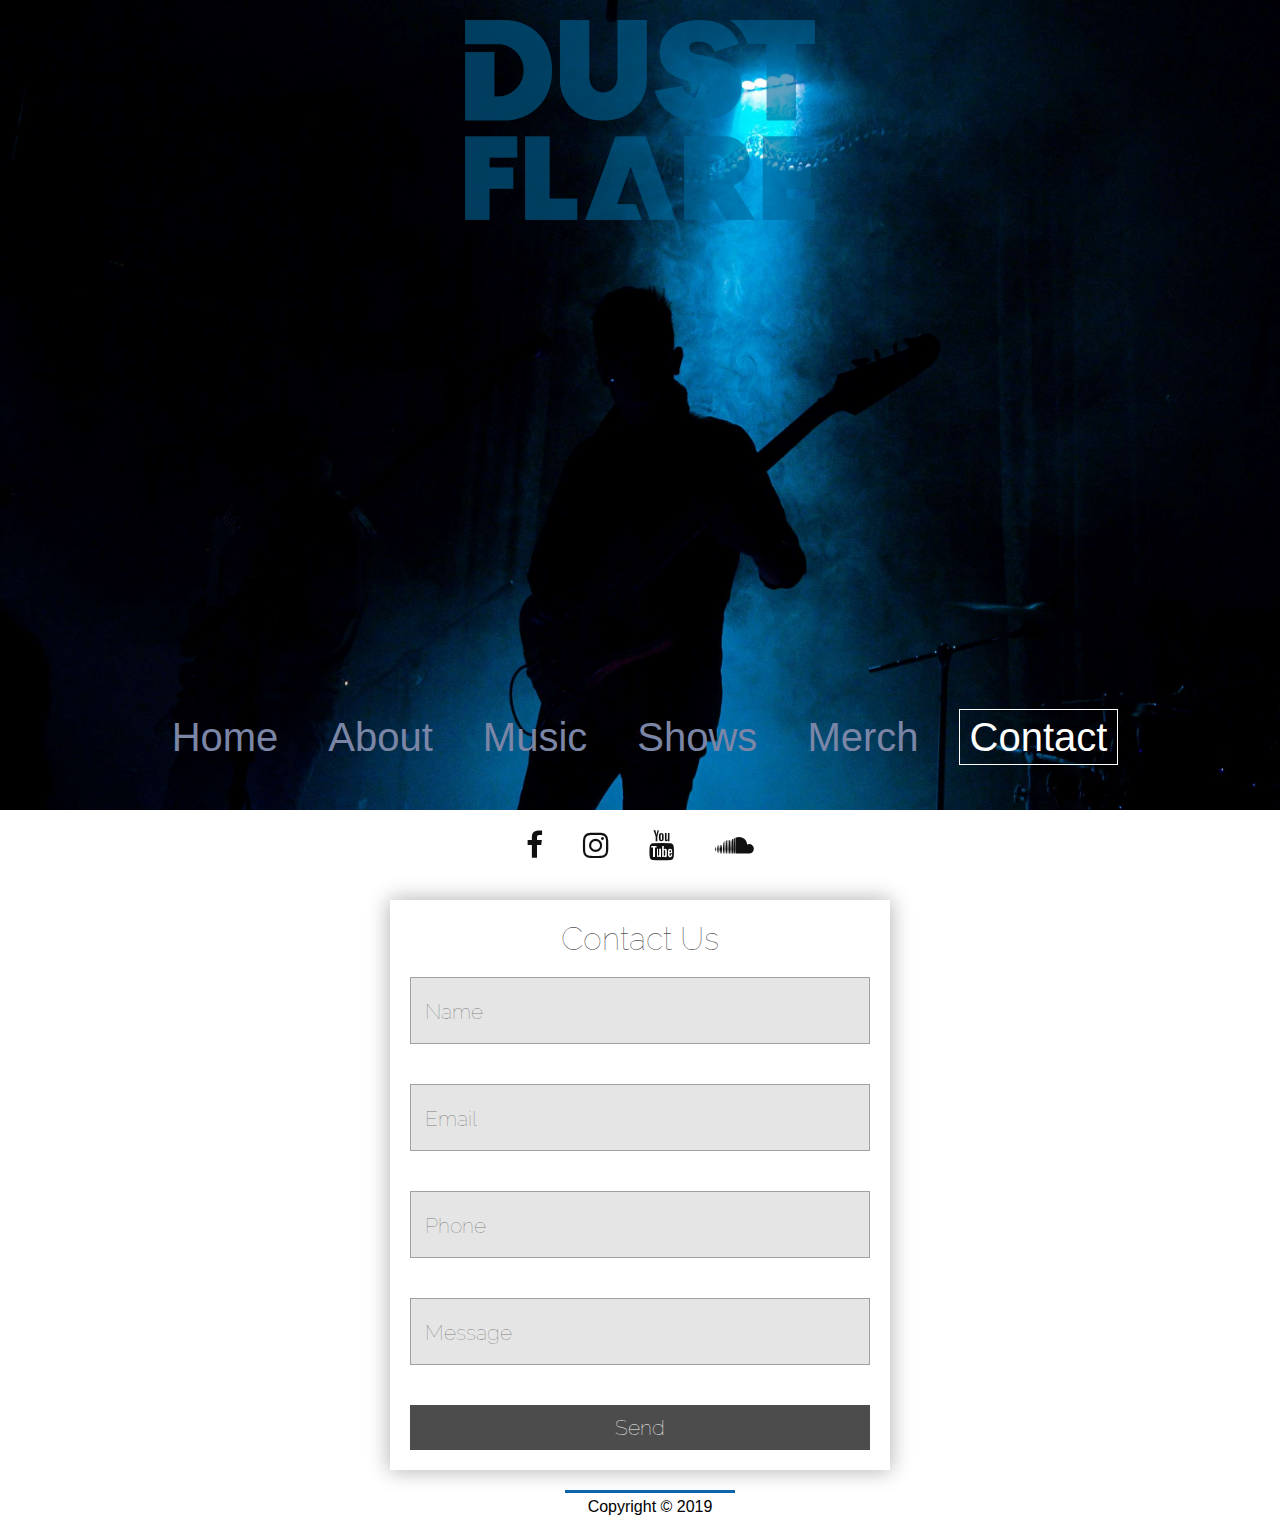
<file: contact.html>
<!DOCTYPE html>
<html lang="en">
   <head>
      <meta charset="UTF-8" />
      <meta name="viewport" content="width=device-width, initial-scale=1.0" />
      <meta http-equiv="X-UA-Compatible" content="ie=edge" />
      <title>Contact</title>
      <link rel="stylesheet" href="/CSS/style-header.css" />
      <link rel="stylesheet" href="https://stackpath.bootstrapcdn.com/font-awesome/4.7.0/css/font-awesome.min.css" />
      <link rel="stylesheet" href="/CSS/style-contact.css" />
   </head>

   <body>
      <div class="header-container">
         <div class="logo-header">
            <img src="/Images/LogoDust.png" alt="Logo Dust Flare" />
         </div>
         <div class="menu-header">
            <ul>
               <li><a href="/index.html">Home</a></li>
               <li><a href="/about.html">About</a></li>
               <li><a href="/music.html">Music</a></li>
               <li><a href="/shows.html">Shows</a></li>
               <li><a href="/merch.html">Merch</a></li>
               <li><a href="/contact.html">Contact</a></li>
            </ul>
         </div>
      </div>

      <div class="social-links">
         <ul>
            <li>
               <a href="https://www.facebook.com/DustFlareMusic/" target="_blank"><i class="fa fa-facebook"></i></a>
            </li>
            <li>
               <a href="https://www.instagram.com/dustflare_/" target="_blank"><i class="fa fa-instagram"></i></a>
            </li>
            <li>
               <a href="https://www.youtube.com/channel/UCu7zxY98g6qiISAh9zrGxjg" target="_blank">
                  <i class="fa fa-youtube"></i>
               </a>
            </li>
            <li>
               <a href="https://soundcloud.com/dustflaremusic" target="_blank"><i class="fa fa-soundcloud"></i></a>
            </li>
         </ul>
      </div>
      <form class="formulario">
         <h1 id="titulo">Contact Us</h1>
         <input type="text" class="formulario-input" />
         <label for="" class="formulario-label">Name</label>
         <input type="email" class="formulario-input" />
         <label for="" class="formulario-label">Email</label>
         <input type="number" class="formulario-input" />
         <label for="" class="formulario-label">Phone</label>
         <input type="text" class="formulario-input" />
         <label for="" class="formulario-label">Message</label>
         <input type="submit" class="formulario-submit" value="Send" />
      </form>
      <div class="copyright">
         <p id="copyright">Copyright &copy; 2019</p>
      </div>
      <script src="/JS/contact.js"></script>
   </body>
</html>
</file>
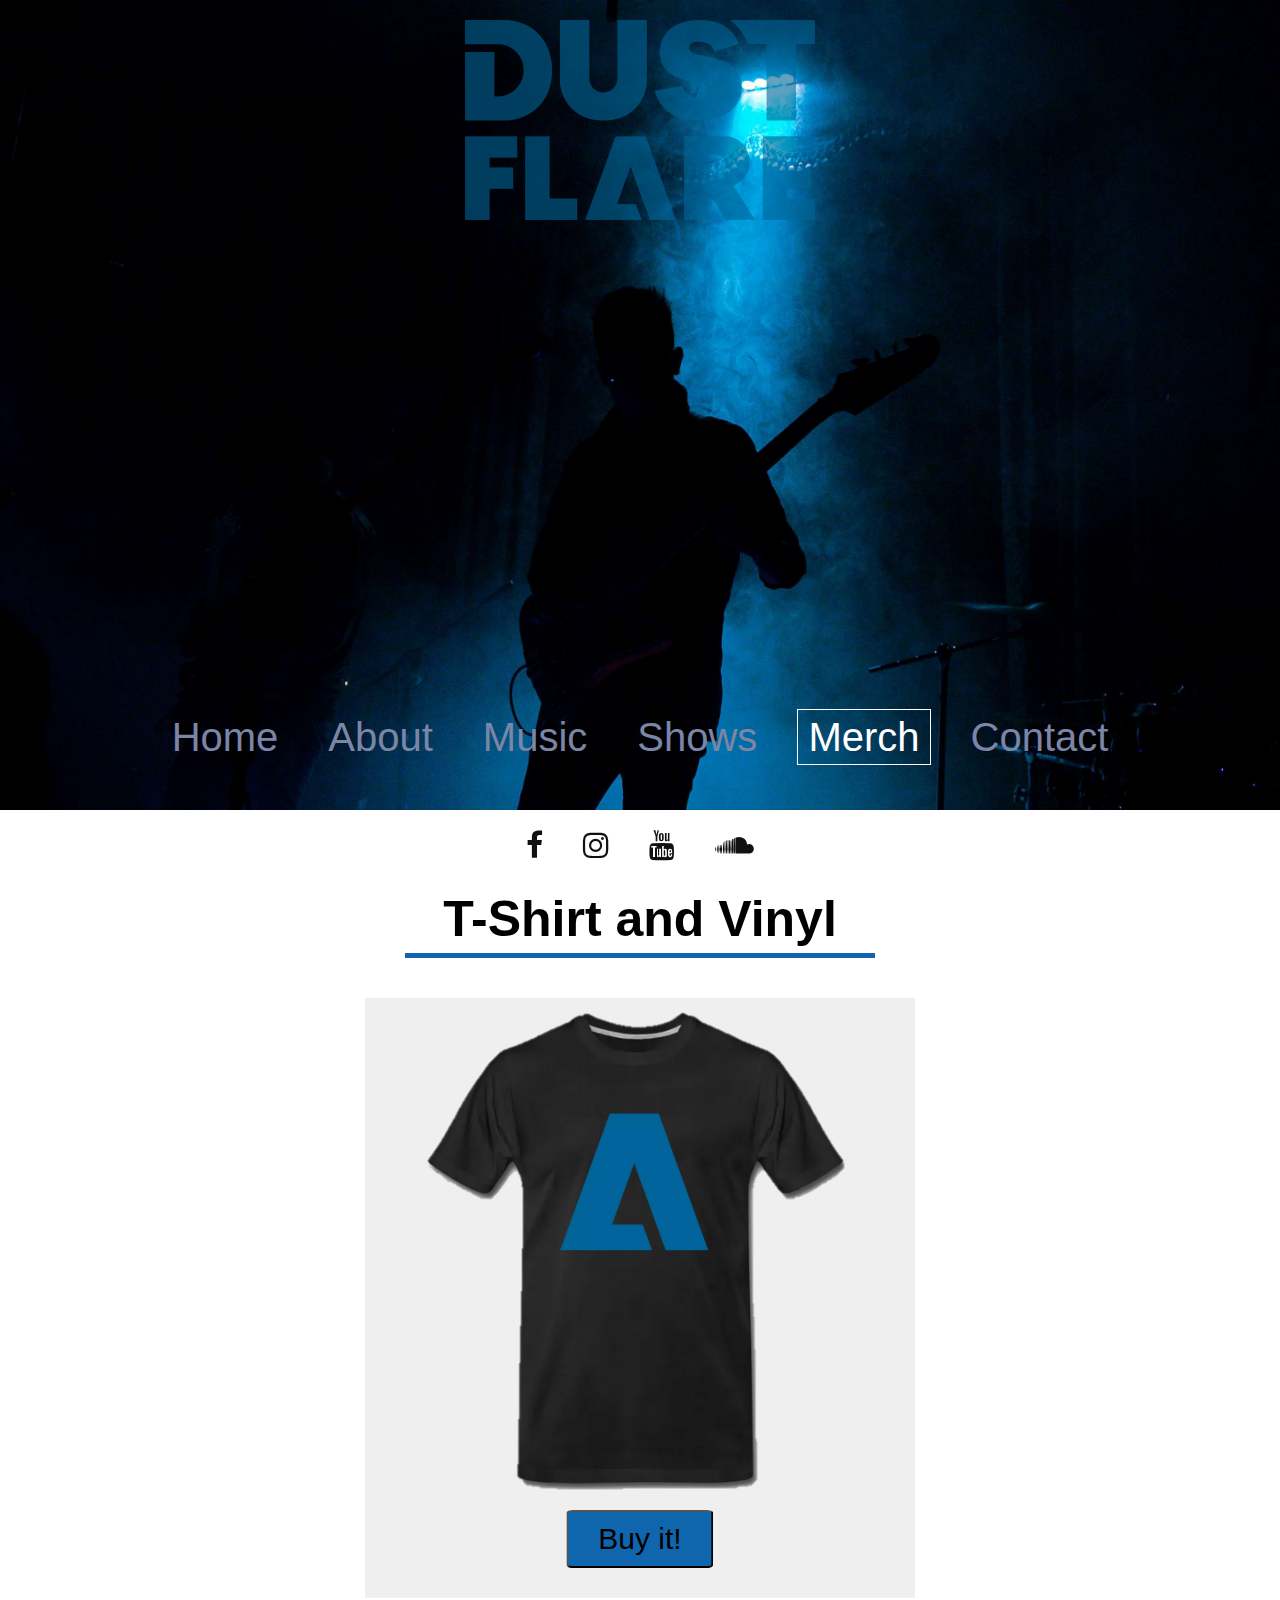
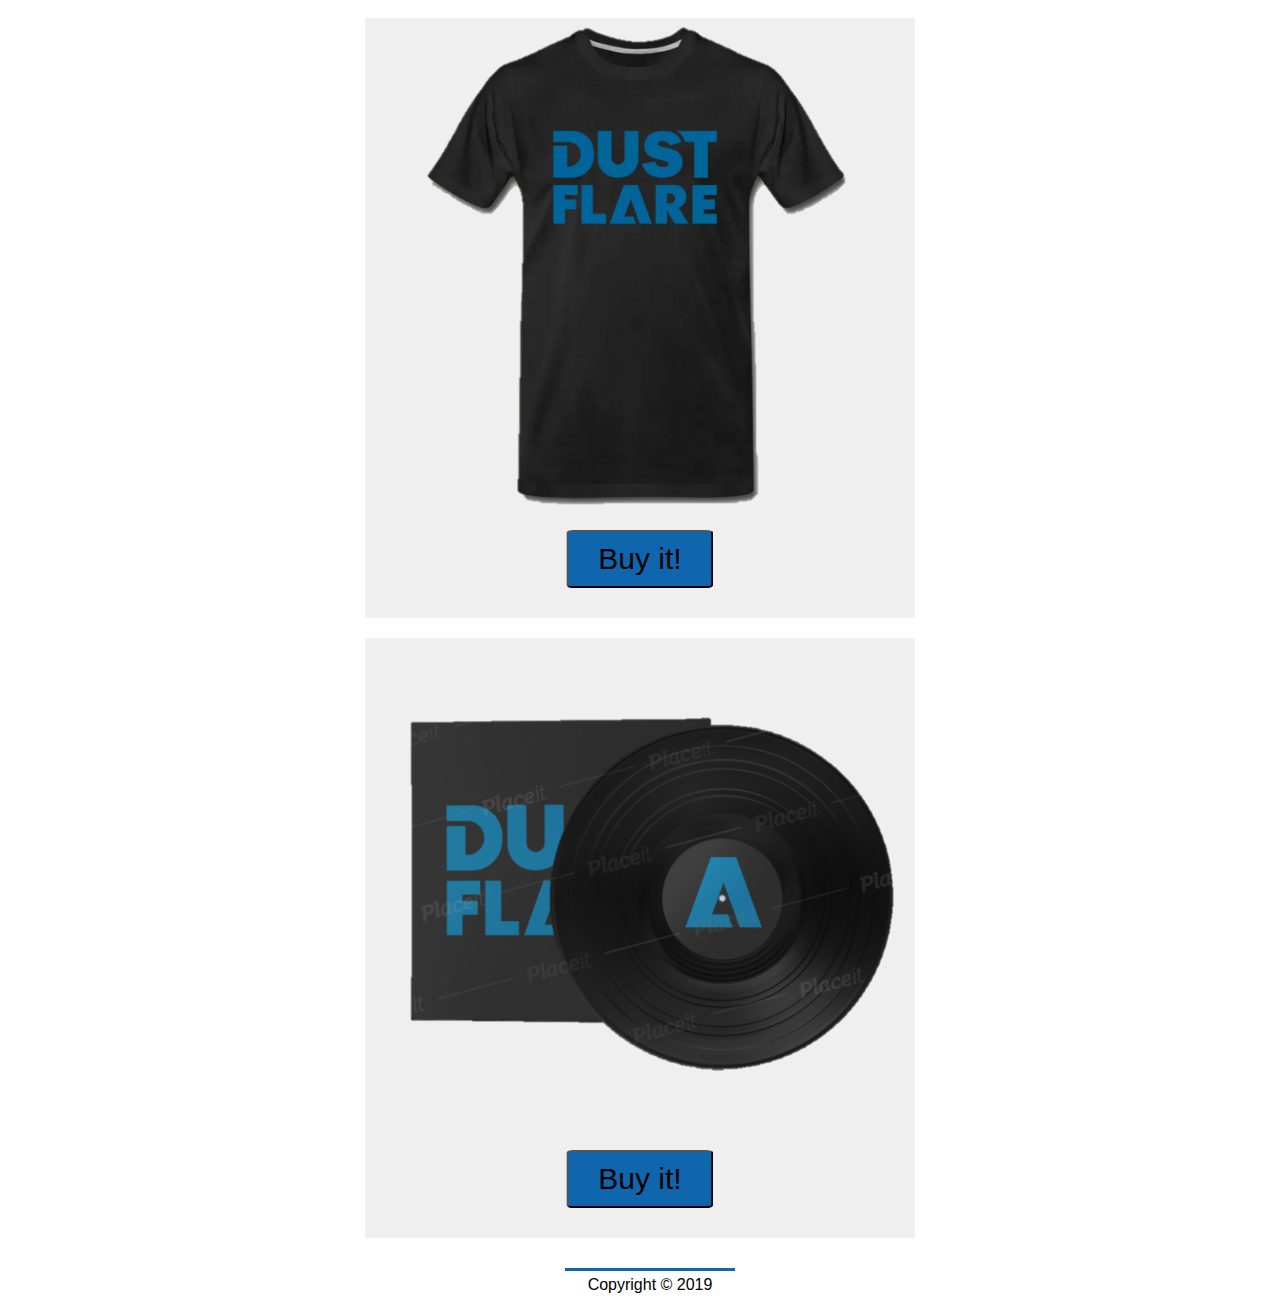
<file: merch.html>
<!DOCTYPE html>
<html lang="en">
  <head>
    <meta charset="UTF-8" />
    <meta name="viewport" content="width=device-width, initial-scale=1.0" />
    <meta http-equiv="X-UA-Compatible" content="ie=edge" />
    <title>Merch</title>
    <link rel="stylesheet" href="/CSS/style-header.css" />
    <link rel="stylesheet" href="/CSS/style-merch.css" />
    <link
      rel="stylesheet"
      href="https://stackpath.bootstrapcdn.com/font-awesome/4.7.0/css/font-awesome.min.css"
    />
  </head>

  <body>
    <section id="header">
      <div class="header-container">
        <div class="logo-header">
          <img src="/Images//LogoDust.png" alt="Logo Dust Flare" />
        </div>
        <div class="menu-header">
          <ul>
            <li><a href="/index.html">Home</a></li>
            <li><a href="/about.html">About</a></li>
            <li><a href="/music.html">Music</a></li>
            <li><a href="/shows.html">Shows</a></li>
            <li><a href="/merch.html">Merch</a></li>
            <li><a href="/contact.html">Contact</a></li>
          </ul>
        </div>
      </div>

      <div class="social-links">
        <ul>
          <li>
            <a href="https://www.facebook.com/DustFlareMusic/" target="_blank"
              ><i class="fa fa-facebook"></i
            ></a>
          </li>
          <li>
            <a href="https://www.instagram.com/dustflare_/" target="_blank"
              ><i class="fa fa-instagram"></i
            ></a>
          </li>
          <li>
            <a
              href="https://www.youtube.com/channel/UCu7zxY98g6qiISAh9zrGxjg"
              target="_blank"
              ><i class="fa fa-youtube"></i
            ></a>
          </li>
          <li>
            <a href="https://soundcloud.com/dustflaremusic" target="_blank"><i class="fa fa-soundcloud"></i></a>
          </li>
        </ul>
      </div>
    </section>
    <!-- Merch content -->
    <section class="merch">
      <h1>T-Shirt and Vinyl</h1>
      <div class="container">
        <div class="product" id="product-block">
          <img src="/Images/t-shirt-1.PNG" alt="Foto playera 1" />
          <button type="button">Buy it!</button>
          <div class="product-text">
            <p>
              Lorem ipsum dolor sit amet consectetur adipisicing elit.
              Quibusdam, animi dignissimos officia esse ipsam magnam. Optio
              voluptas aliquam deserunt corrupti!.
            </p>
          </div>
        </div>
        <div class="product">
          <img src="/Images/t-shirt-2.PNG" alt="Foto playera 1" />
          <button type="button">Buy it!</button>
          <div class="product-text">
            <p >
              Lorem ipsum dolor sit amet consectetur adipisicing elit.
              Quibusdam, animi dignissimos officia esse ipsam magnam. Optio
              voluptas aliquam deserunt corrupti!.
            </p>
          </div>
        </div>
        <div class="product">
          <img src="/Images/vinyl.PNG" id="img-vinyl" alt="Foto playera 1" />
          <button type="button">Buy it!</button>
          <div class="product-text" id="product3">
            <p>
              Lorem ipsum dolor sit amet consectetur adipisicing elit.
              Quibusdam, animi dignissimos officia esse ipsam magnam. Optio
              voluptas aliquam deserunt corrupti!.
            </p>
          </div>
        </div>
      </div>
    </section>

    <div class="copyright">
      <p id="copyright">Copyright &copy; 2019</p>
    </div>
    <script src="/JS/merch.js"></script>
  </body>
</html>
</file>
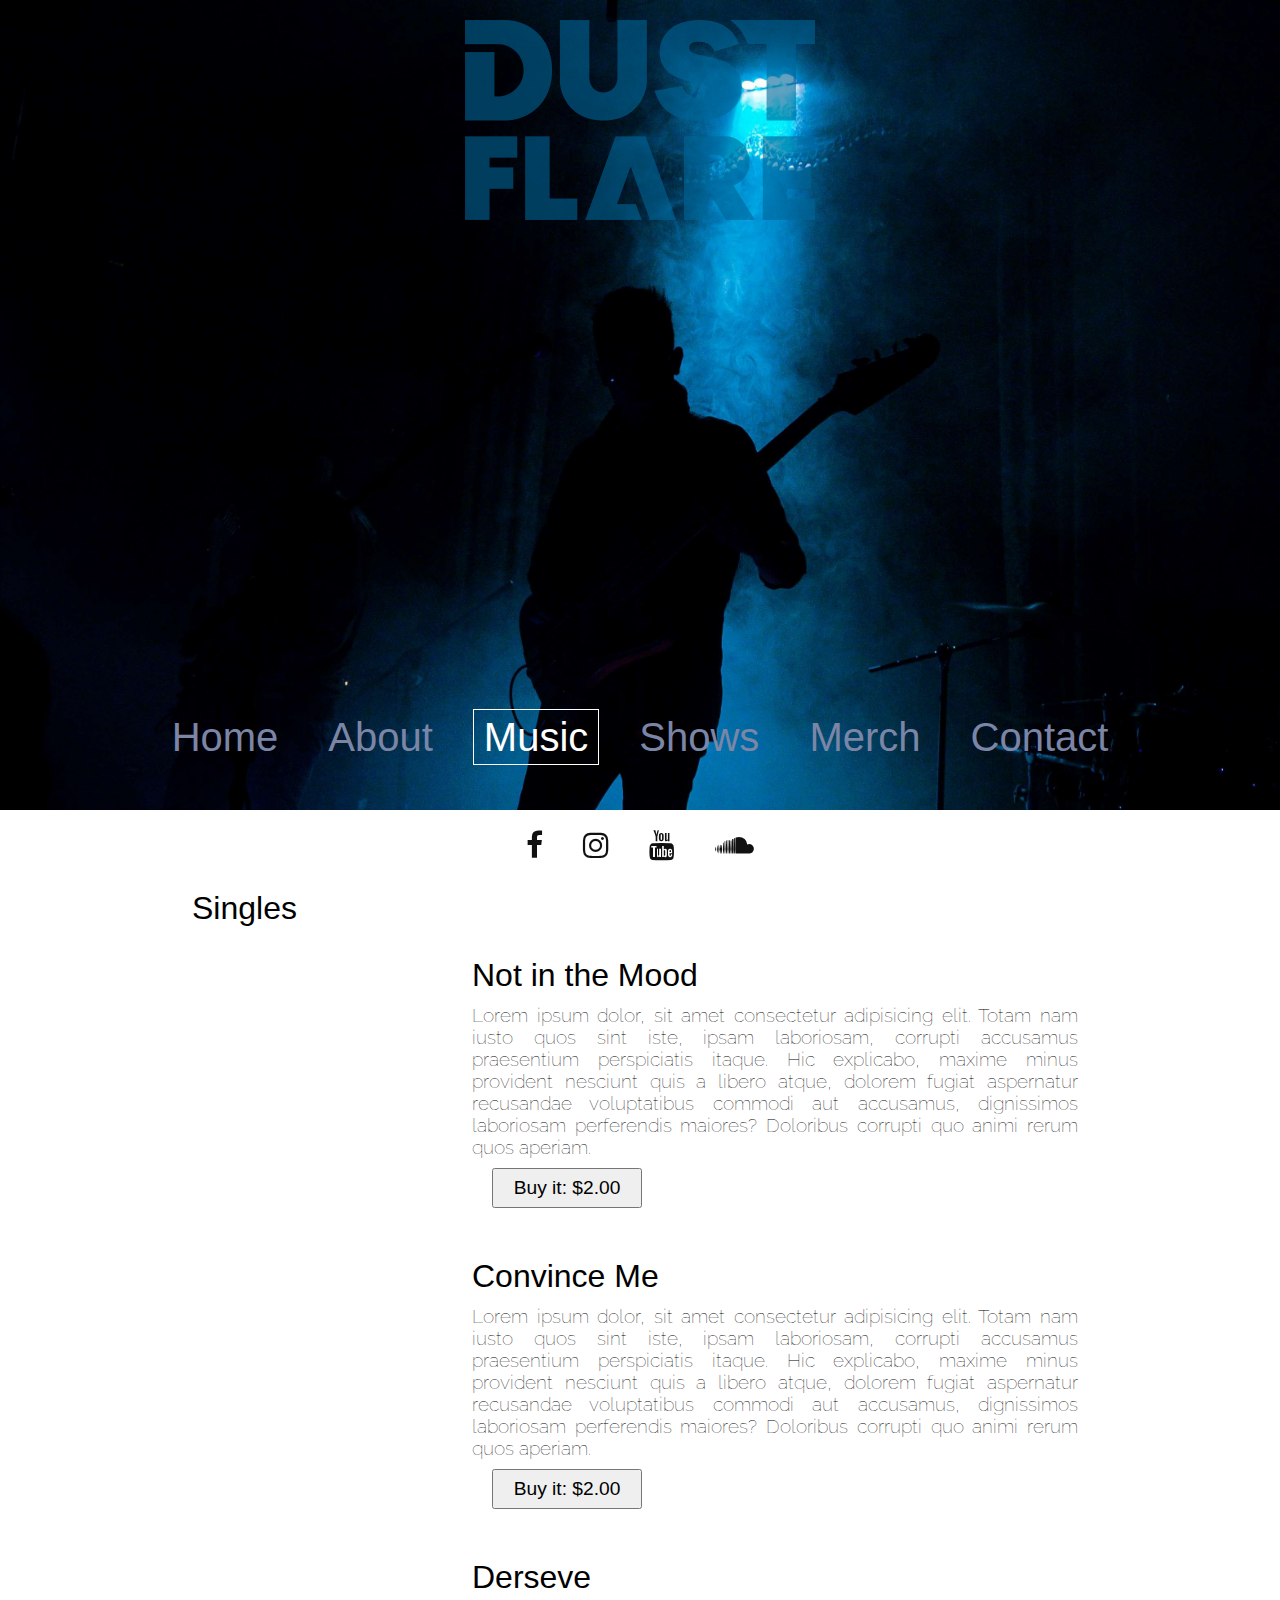
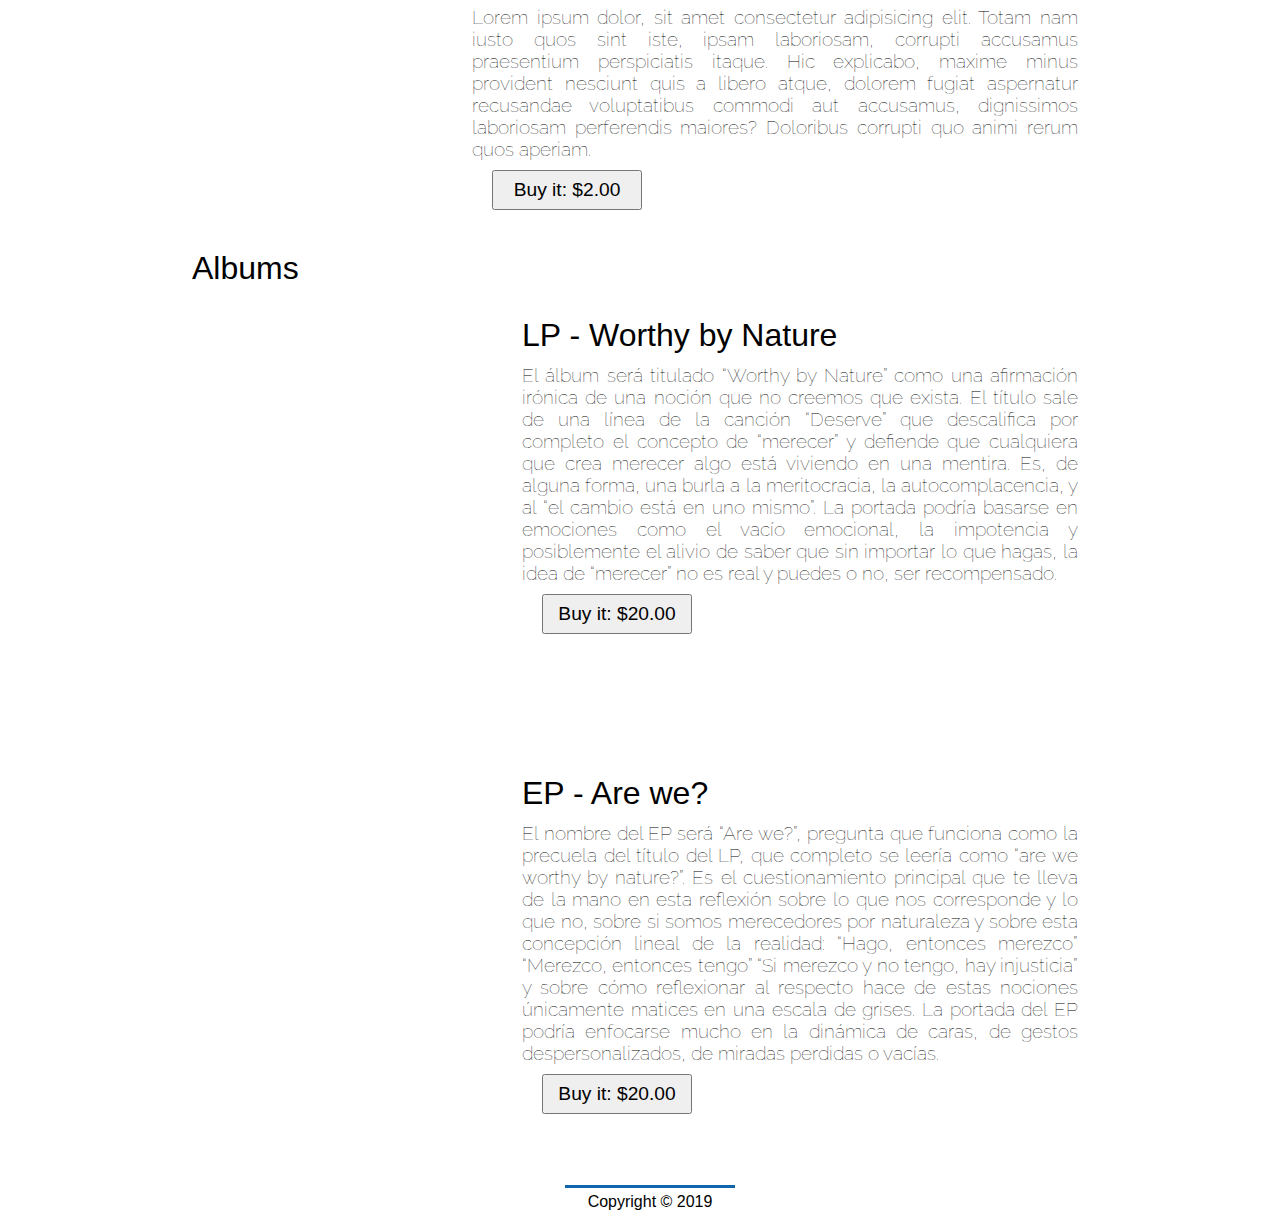
<file: music.html>
<!DOCTYPE html>
<html lang="en">
  <head>
    <meta charset="UTF-8" />
    <meta name="viewport" content="width=device-width, initial-scale=1.0" />
    <meta http-equiv="X-UA-Compatible" content="ie=edge" />
    <title>Music</title>
    <link rel="stylesheet" href="/CSS/style-header.css" />
    <link rel="stylesheet" href="/CSS/style-music.css" />
    <link
      rel="stylesheet"
      href="https://stackpath.bootstrapcdn.com/font-awesome/4.7.0/css/font-awesome.min.css"
    />
  </head>
  <body>
    <section id="header">
      <div class="header-container">
        <div class="logo-header">
          <img src="/Images/LogoDust.png" alt="Logo Dust Flare" />
        </div>
        <div class="menu-header">
          <ul>
            <li><a href="/index.html">Home</a></li>
            <li><a href="/about.html">About</a></li>
            <li><a href="/music.html">Music</a></li>
            <li><a href="/shows.html">Shows</a></li>
            <li><a href="/merch.html">Merch</a></li>
            <li><a href="/contact.html">Contact</a></li>
          </ul>
        </div>
      </div>

      <div class="social-links">
        <ul>
          <li>
            <a href="https://www.facebook.com/DustFlareMusic/" target="_blank"
              ><i class="fa fa-facebook"></i
            ></a>
          </li>
          <li>
            <a href="https://www.instagram.com/dustflare_/" target="_blank"
              ><i class="fa fa-instagram"></i
            ></a>
          </li>
          <li>
            <a
              href="https://www.youtube.com/channel/UCu7zxY98g6qiISAh9zrGxjg"
              target="_blank"
              ><i class="fa fa-youtube"></i
            ></a>
          </li>
          <li>
            <a href="https://soundcloud.com/dustflaremusic" target="_blank"><i class="fa fa-soundcloud"></i></a>
          </li>
        </ul>
      </div>
    </section>

    <section class="spotify-music">
      <h1>Singles</h1>
      <div class="spotify-songs">
        <iframe width="250" height="250" scrolling="no" frameborder="no" allow="autoplay"
          src="https://w.soundcloud.com/player/?url=https%3A//api.soundcloud.com/tracks/729720508&color=%230a527f&auto_play=false&hide_related=false&show_comments=true&show_user=true&show_reposts=false&show_teaser=true&visual=true"></iframe>
        <div class="spotify-text">
          <h1>Not in the Mood</h1>
          <p>
            Lorem ipsum dolor, sit amet consectetur adipisicing elit. Totam nam
            iusto quos sint iste, ipsam laboriosam, corrupti accusamus
            praesentium perspiciatis itaque. Hic explicabo, maxime minus
            provident nesciunt quis a libero atque, dolorem fugiat aspernatur
            recusandae voluptatibus commodi aut accusamus, dignissimos
            laboriosam perferendis maiores? Doloribus corrupti quo animi rerum
            quos aperiam.
          </p>
          <button type="button">Buy it: $2.00</button>
        </div>
      </div>
      <div class="spotify-songs">
<iframe width="250" height="250 scrolling="no" frameborder="no" allow="autoplay"
  src="https://w.soundcloud.com/player/?url=https%3A//api.soundcloud.com/tracks/729719086&color=%230a527f&auto_play=false&hide_related=false&show_comments=true&show_user=true&show_reposts=false&show_teaser=true&visual=true"></iframe>
        <div class="spotify-text">
          <h1>Convince Me</h1>
          <p>
            Lorem ipsum dolor, sit amet consectetur adipisicing elit. Totam nam
            iusto quos sint iste, ipsam laboriosam, corrupti accusamus
            praesentium perspiciatis itaque. Hic explicabo, maxime minus
            provident nesciunt quis a libero atque, dolorem fugiat aspernatur
            recusandae voluptatibus commodi aut accusamus, dignissimos
            laboriosam perferendis maiores? Doloribus corrupti quo animi rerum
            quos aperiam.
          </p>
          <button type="button">Buy it: $2.00</button>
        </div>
      </div>
      <div class="spotify-songs">
<iframe width="250" height="250" scrolling="no" frameborder="no" allow="autoplay"
  src="https://w.soundcloud.com/player/?url=https%3A//api.soundcloud.com/tracks/437618634&color=%230a527f&auto_play=false&hide_related=false&show_comments=true&show_user=true&show_reposts=false&show_teaser=true&visual=true"></iframe>
        <div class="spotify-text">
          <h1>Derseve</h1>
          <p>
            Lorem ipsum dolor, sit amet consectetur adipisicing elit. Totam nam
            iusto quos sint iste, ipsam laboriosam, corrupti accusamus
            praesentium perspiciatis itaque. Hic explicabo, maxime minus
            provident nesciunt quis a libero atque, dolorem fugiat aspernatur
            recusandae voluptatibus commodi aut accusamus, dignissimos
            laboriosam perferendis maiores? Doloribus corrupti quo animi rerum
            quos aperiam.
          </p>
          <button type="button">Buy it: $2.00</button>
        </div>
      </div>
    </section>

    <!-- LP y EP -->
    <section class="spotify-album">
      <h1>Albums</h1>
      <div class="album-description">
        <iframe
          src="https://open.spotify.com/embed/album/3yuV4GeplvzBIiYGhQp2nd"
          width="300"
          height="380"
          frameborder="0"
          allowtransparency="true"
          allow="encrypted-media"
        ></iframe>
        <div class="album-text">
          <h1>LP - Worthy by Nature</h1>
          <p>
            El álbum será titulado “Worthy by Nature” como una afirmación
            irónica de una noción que no creemos que exista. El título sale de
            una línea de la canción “Deserve” que descalifica por completo el
            concepto de “merecer” y defiende que cualquiera que crea merecer
            algo está viviendo en una mentira. Es, de alguna forma, una burla a
            la meritocracia, la autocomplacencia, y al “el cambio está en uno
            mismo”. La portada podría basarse en emociones como el vacío
            emocional, la impotencia y posiblemente el alivio de saber que sin
            importar lo que hagas, la idea de “merecer” no es real y puedes o
            no, ser recompensado.
          </p>
          <button type="button">Buy it: $20.00</button>
        </div>
      </div>
      <br />
      <div class="album-description">
        <iframe
          src="https://open.spotify.com/embed/album/0qE5QSP0wAkhMzt8X4TGPC"
          width="300"
          height="380"
          frameborder="0"
          allowtransparency="true"
          allow="encrypted-media"
        ></iframe>
        <div class="album-text">
          <h1>EP - Are we?</h1>
          <p>
            El nombre del EP será “Are we?”, pregunta que funciona como la
            precuela del título del LP, que completo se leería como “are we
            worthy by nature?”. Es el cuestionamiento principal que te lleva de
            la mano en esta reflexión sobre lo que nos corresponde y lo que no,
            sobre si somos merecedores por naturaleza y sobre esta concepción
            lineal de la realidad: “Hago, entonces merezco” “Merezco, entonces
            tengo” “Si merezco y no tengo, hay injusticia” y sobre cómo
            reflexionar al respecto hace de estas nociones únicamente matices en
            una escala de grises. La portada del EP podría enfocarse mucho en la
            dinámica de caras, de gestos despersonalizados, de miradas perdidas
            o vacías.
          </p>
          <button type="button">Buy it: $20.00</button>
        </div>
      </div>
    </section>

    <div class="copyright">
      <p id="copyright">Copyright &copy; 2019</p>
    </div>
  </body>
</html>
</file>
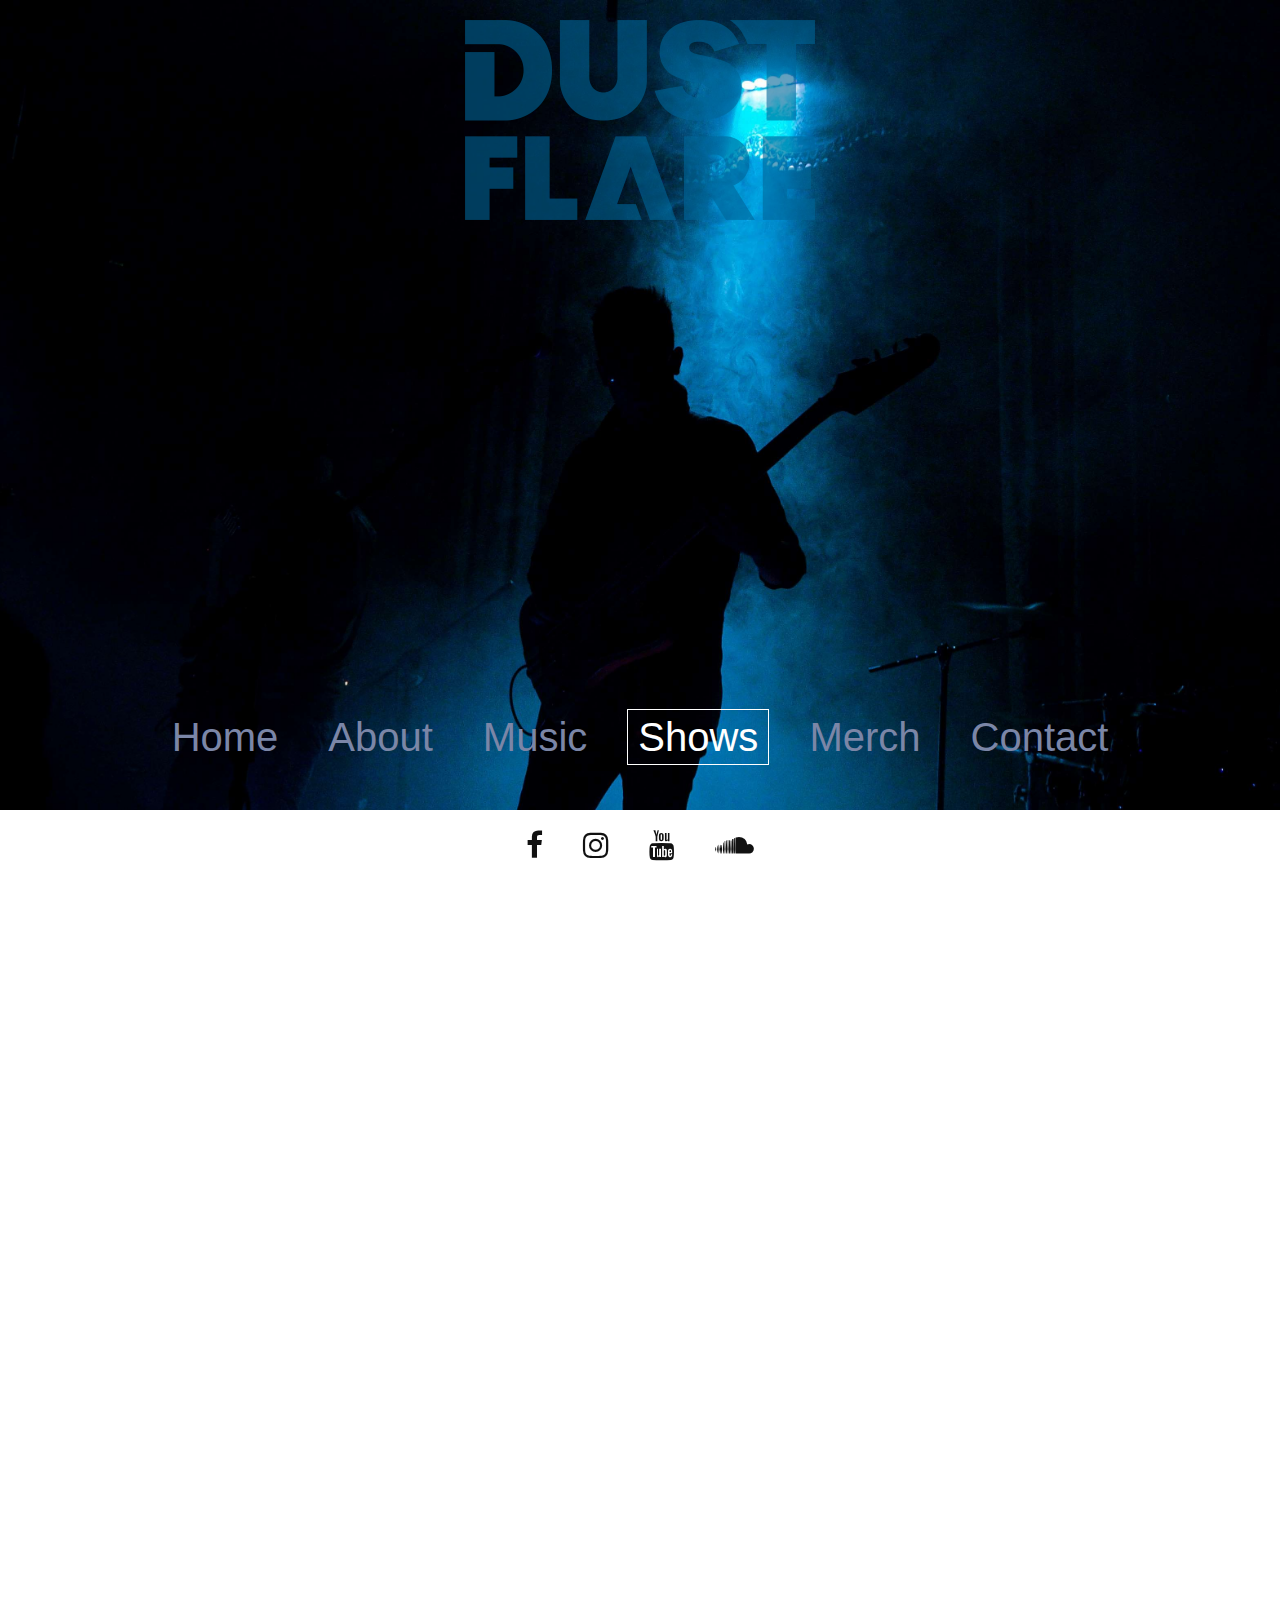
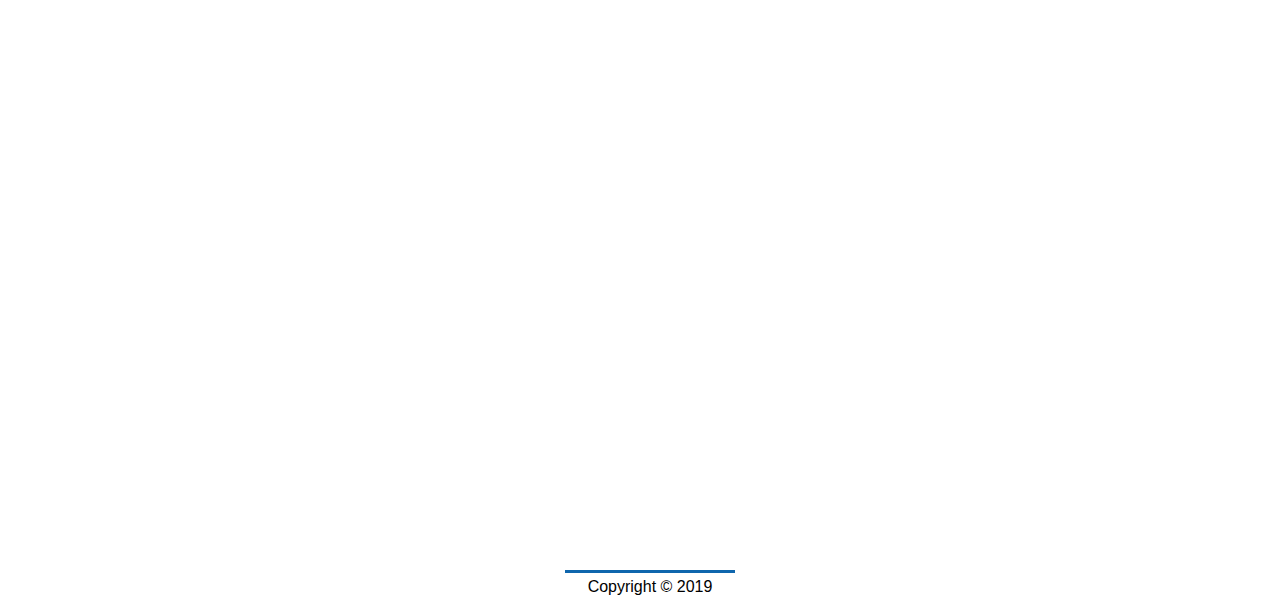
<file: shows.html>
<!DOCTYPE html>
<html lang="en">
  <head>
    <meta charset="UTF-8" />
    <meta name="viewport" content="width=device-width, initial-scale=1.0" />
    <meta http-equiv="X-UA-Compatible" content="ie=edge" />
    <title>Shows</title>
    <link rel="stylesheet" href="/CSS/style-header.css" />
    <link
      rel="stylesheet"
      href="https://stackpath.bootstrapcdn.com/font-awesome/4.7.0/css/font-awesome.min.css"
    />
    <link rel="stylesheet" href="/CSS/style-shows.css" />
  </head>

  <body>
    <div class="header-container">
      <div class="logo-header">
        <img src="/Images/LogoDust.png" alt="Logo Dust Flare" />
      </div>
      <div class="menu-header">
        <ul>
            <li><a href="/index.html">Home</a></li>
            <li><a href="/about.html">About</a></li>
            <li><a href="/music.html">Music</a></li>
            <li><a href="/shows.html">Shows</a></li>
            <li><a href="/merch.html">Merch</a></li>
            <li><a href="/contact.html">Contact</a></li>
        </ul>
      </div>
    </div>

    <div class="social-links">
      <ul>
        <li>
          <a href="https://www.facebook.com/DustFlareMusic/" target="_blank"
            ><i class="fa fa-facebook"></i
          ></a>
        </li>
        <li>
          <a href="https://www.instagram.com/dustflare_/" target="_blank"
            ><i class="fa fa-instagram"></i
          ></a>
        </li>
        <li>
          <a
            href="https://www.youtube.com/channel/UCu7zxY98g6qiISAh9zrGxjg"
            target="_blank"
            ><i class="fa fa-youtube"></i
          ></a>
        </li>
        <li>
          <a href="https://soundcloud.com/dustflaremusic" target="_blank"><i class="fa fa-soundcloud"></i></a>
        </li>
      </ul>
    </div>

    <!-- Videos -->
    <section class="videos-youtube">
      <div class="content">
        <iframe
          src="https://www.youtube.com/embed/dP3HkcCtFVo"
          frameborder="0"
          allow="accelerometer; autoplay; encrypted-media; gyroscope; picture-in-picture"
          allowfullscreen
        ></iframe>
        <iframe
          src="https://www.youtube.com/embed/9ddVUSbqsVM"
          frameborder="0"
          allow="accelerometer; autoplay; encrypted-media; gyroscope; picture-in-picture"
          allowfullscreen
        ></iframe>

        <iframe
          src="https://www.youtube.com/embed/JebY7MY553U"
          frameborder="0"
          allow="accelerometer; autoplay; encrypted-media; gyroscope; picture-in-picture"
          allowfullscreen
        ></iframe>
      </div>
    </section>

    <div class="copyright">
      <p id="copyright">Copyright &copy; 2019</p>
    </div>
  </body>
</html>
</file>
<file: CSS/style-header.css>
@import url("https://fonts.googleapis.com/css?family=Raleway&display=swap");
:root {
  --colordust: rgb(15, 102, 173);
}
* {
  margin: 0;
  padding: 0;
  font-family: Impact, Haettenschweiler, "Arial Narrow Bold", sans-serif;
  box-sizing: border-box;
}
.header-container {
  width: 100%;
  height: 90vh;
  max-height: 960px;
  background: url("/Images/banner-img.jpg");
  background-position: center;
  background-size: cover;
  background-attachment: fixed;
  position: relative;
}
.logo-header {
  width: 100%;
  padding-top: 20px;
  text-align: center;
}
.logo-header img {
  opacity: 0.6;
  min-width: 25%;
}
.menu-header {
  position: absolute;
  width: 90%;
  left: 50%;
  bottom: 5%;
  transform: translateX(-50%);
  text-align: center;
}
.menu-header ul {
  display: inline-flex;
  justify-content: center;
  flex-wrap: wrap;
}
.menu-header ul li {
  list-style: none;
  margin: 10px 15px;
}
.menu-header ul li a {
  text-decoration: none;
  font-size: 40px;
  color: #7b86a7;
  padding: 5px 10px;
  cursor: pointer;
  transition: all 0.5s ease;
}
.menu-header ul li a:hover {
  color: white;
}

.social-links {
  width: 100%;
  padding: 20px;
  text-align: center;
}
.social-links ul {
  display: inline-flex;
}
.social-links ul li {
  list-style: none;
  margin: 0 20px;
  cursor: pointer;
}
.social-links ul li .fa {
  font-size: 30px;
  filter: grayscale(1);
  transition: all 0.2s ease;
}
.social-links ul li .fa:hover {
  color: var(--colordust);
  filter: grayscale(0);
}
.copyright {
  width: 100%;
  margin: 10px;
  text-align: center;
}
.copyright p::before {
  content: "";
  background: var(--colordust);
  display: block;
  height: 3px;
  width: 170px;
  margin: 20px auto 5px;
}

@media (max-width: 1024px) {
  .logo-header img {
  width: 40%;
}
  .menu-header ul li a {
    font-size: 30px;
  }
  .social-links ul li .fa {
  font-size: 30px;
  }
  .social-links ul li {
  margin: 0 10px;
  }
}
</file>
<file: CSS/style-contact.css>
@import url("https://fonts.googleapis.com/css?family=Raleway&display=swap");

.menu-header li a[href="/contact.html"] {
  color: white;
  border: 1px solid white;
}
* {
  font-weight: lighter;
}
form {
  width: 500px;
  max-width: 100%;
  margin: 20px auto 10px;
  padding: 20px;
  box-shadow: 0 0 20px 1px rgba(0, 0, 0, 0.3);
  position: relative;
}
.formulario h1 {
  font-family: "Raleway", sans-serif;
  text-align: center;
  margin: 0 auto 20px;
  color: rgba(0, 0, 0, 0.7);
}
.formulario-input,
.formulario-label,
.formulario-submit {
  font-family: "Raleway", sans-serif;
  display: block;
  width: 100%;
  font-size: 1.3em;
}
.formulario-input:focus {
  outline: 1px solid rgba(0, 0, 0, 0.7);
}
.formulario-input:focus + .formulario-label {
  margin-top: -140px;
}
.formulario-input {
  padding: 20px;
  background: rgba(0, 0, 0, 0.1);
  border: 1px solid rgba(0, 0, 0, 0.3);
  margin-bottom: 40px;
}
.formulario-label {
  padding-left: 15px;
  position: absolute;
  margin-top: -85px;
  z-index: -20;
  color: rgba(0, 0, 0, 0.5);
  transition: all 0.2s ease;
}
.formulario-submit {
  background: rgba(0, 0, 0, 0.7);
  color: white;
  padding: 10px 20px;
  cursor: pointer;
  border: none;
}
.fix-text {
  margin-top: -140px;
}
@media (max-width: 480px) {
  form {
    width: 90%;
  }
}
</file>
<file: CSS/style-merch.css>
.menu-header li a[href="/merch.html"] {
  color: white;
  border: 1px solid white;
}
.merch {
  width: 80%;
  margin: 10px auto;
  text-align: center;
}
.merch h1 {
  font-size: 50px;
}
.merch h1::after {
  content: "";
  background: var(--colordust);
  display: block;
  height: 5px;
  width: 470px;
  margin: 5px auto 20px;
}
.merch .container {
  width: 100%;
  display: inline-flex;
  flex-wrap: wrap;
  margin-top: 10px;
}
.container .product {
  width: 550px;
  height: 600px;
  position: relative;
  margin: 10px auto 10px;
  background: #efefef;
  transition: all 0.2s ease;
}

.product img {
  width: 80%;
  object-fit: cover;
}

.product #img-vinyl {
  width: 95%;
  margin: 60px 0 0;
}

button {
  position: absolute;
  bottom: 5%;
  left: 50%;
  transform: translateX(-50%);
  font-size: 30px;
  background: var(--colordust);
  padding: 10px 30px;
  border-radius: 5%;
}
.product-text {
  position: absolute;
  top: 0;
  left: 0;
  width: 100%;
  height: 80%;
  z-index: 1;
  display: flex;
  align-items: center;
  justify-content: center;
  display: none;
  transition: all 0.2s ease;
}
.product-text p {
  width: 80%;
  color: white;
  font-size: 2rem;
}
.container .product:hover {
  box-shadow: 0px 5px 10px black;
}
/* JS Animation */
.product-text-js {
  display: flex;
  background: rgba(0, 0, 0, 0.2);
}
@media (max-width: 480px) {
  .merch h1 {
    font-size: 35px;
  }
  .container .product {
    width: 100%;
    margin: 10px auto 20px;
  }
  .product img {
    width: 100%;
  }
  .product #img-vinyl {
    width: 95%;
    margin: 150px 0 0;
  }
  button {
    bottom: 5%;
    left: 50%;
    font-size: 20px;
    padding: 10px 30px;
  }
  .product-text p {
    width: 90%;
    font-size: 1.5rem;
  }
}
</file>
<file: CSS/style-music.css>
.menu-header li a[href="/music.html"] {
  color: white;
  border: 1px solid white;
}
* {
  font-weight: lighter;
}
.spotify-music,
.videos-youtube,
.spotify-album {
  width: 70%;
  margin: 10px auto;
}
/* Spotify Content */
.spotify-songs {
  overflow: hidden;
  margin: 20px 0;
}
.spotify-songs iframe {
  float: left;
  margin: 10px 20px 10px 10px;
}
.spotify-text {
  margin: 10px;
}
.spotify-text h1 {
  font-size: 2rem;
  margin-bottom: 10px;
}
.spotify-text p {
  font-size: 1.2rem;
  text-align: justify;
  font-family: 'Raleway', sans-serif;
}
.spotify-text button {
  width: 150px;
  height: 40px;
  margin: 10px 20px;
  font-size: 1.2rem;
  text-align: center;
}
/* Album description */
.album-description {
  overflow: hidden;
  margin: 20px 0;
}
.album-description iframe {
  float: left;
  margin: 10px 20px 10px 10px
}
.album-text {
  margin: 10px;
}
.album-text h1 {
  font-size: 2rem;
  margin-bottom: 10px;
}
.album-text p {
  font-size: 1.2rem;
  text-align: justify;
  font-family: 'Raleway', sans-serif;
}
.album-text button {
  width: 150px;
  height: 40px;
  margin: 10px 20px;
  font-size: 1.2rem;
  text-align: center;
}

@media(max-width:480px) {
  .spotify-music,
.videos-youtube,
.spotify-album {
  width: 90%;
}
.spotify-songs iframe {
  float: none;
  margin-left: 15%;
}
.spotify-text h1 {
  font-size: 1.2rem;
}
.spotify-text p {
  font-size: 1rem;
}
.album-description iframe {
  float: none;
  margin-left: 5%;
}
.album-text h1 {
  font-size: 1.2rem;
}
.album-text p {
font-size: 1rem;
}
}
</file>
<file: CSS/style-shows.css>
.menu-header li a[href="/shows.html"] {
  color: white;
  border: 1px solid white;
}
* {
  font-weight: lighter;
}
.videos-youtube {
  width: 80%;
  margin: 10px auto;
}
/* Live videos content */
.content {
  width: 100%;
  display: inline-flex;
  justify-content: space-evenly;
  flex-wrap: wrap;
}

.videos-youtube iframe {
  margin: 10px 0 10px;
  width: 600px;
  height: 400px;
}
@media(max-width:480px) {
.videos-youtube iframe {
  margin: 10px 0 20px;
  width: 100%;
  height: 100%;
}
}
</file>
